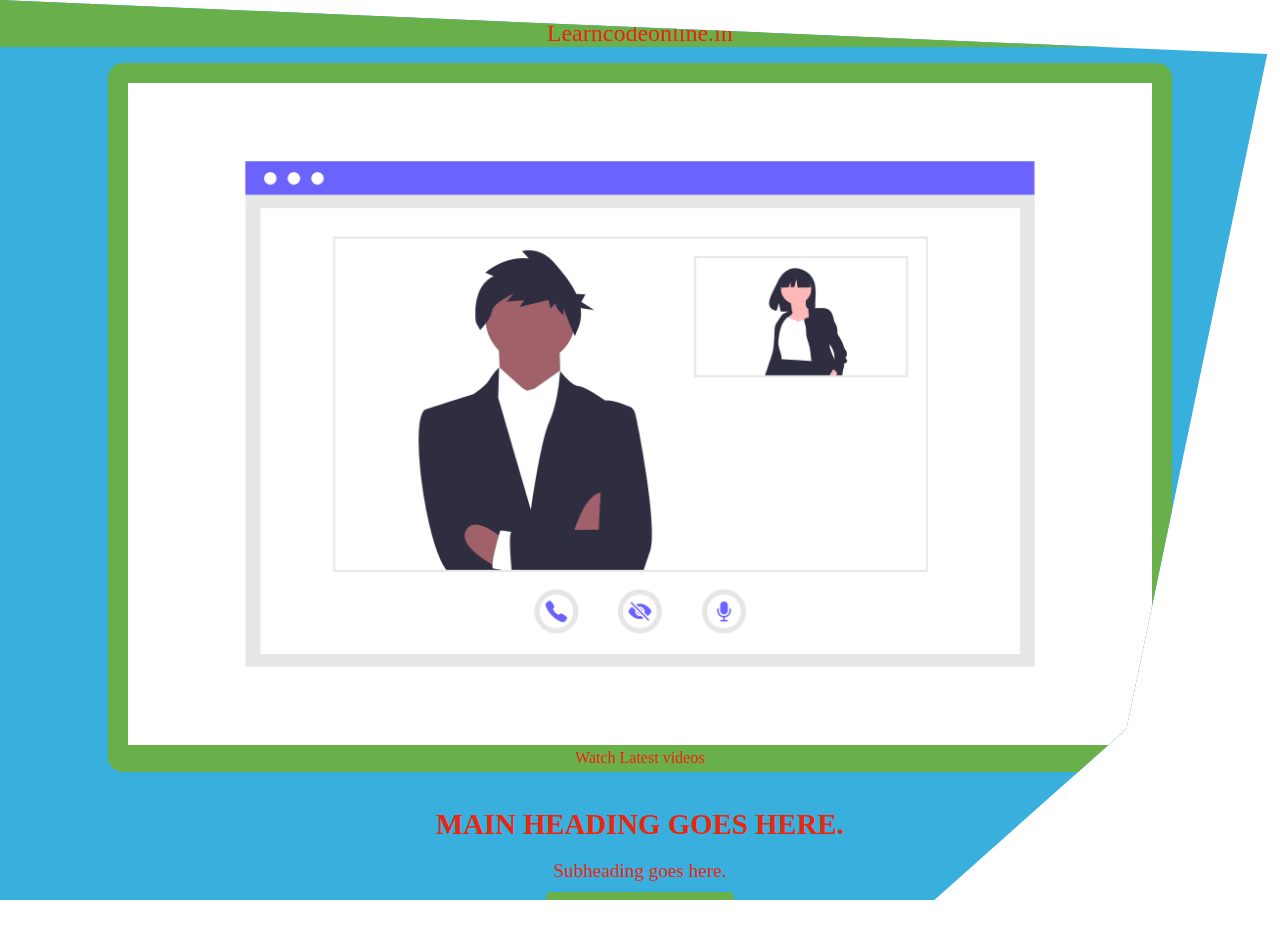
<file: index.html>
<!DOCTYPE html>
<html lang="en">
<head>
    <meta charset="UTF-8">
    <meta name="viewport" content="width=device-width, initial-scale=1.0">
    <link rel="stylesheet" href="css/style.css" >
    <title>A Simple LCO</title>
</head>
<body>
    <div class="container">
        <header> <a href="#">Learncodeonline.in</a></header>
        <main>
            <section id="mainimage">
                <img 
                    src="images/youtube.png" 
                    alt="youtube" 
                    width="100%" 
                    height="100%">
               </img>
                <p>Watch Latest videos</p>
            </section>
            <section id="mainbutton">
                <h1>Main Heading Goes Here.</h1>
                <p>Subheading goes here.</p>
                <a href="#">Subscribe Now</a>
            </section>
        </main>
    </div>
    
</body>
</html>
</file>
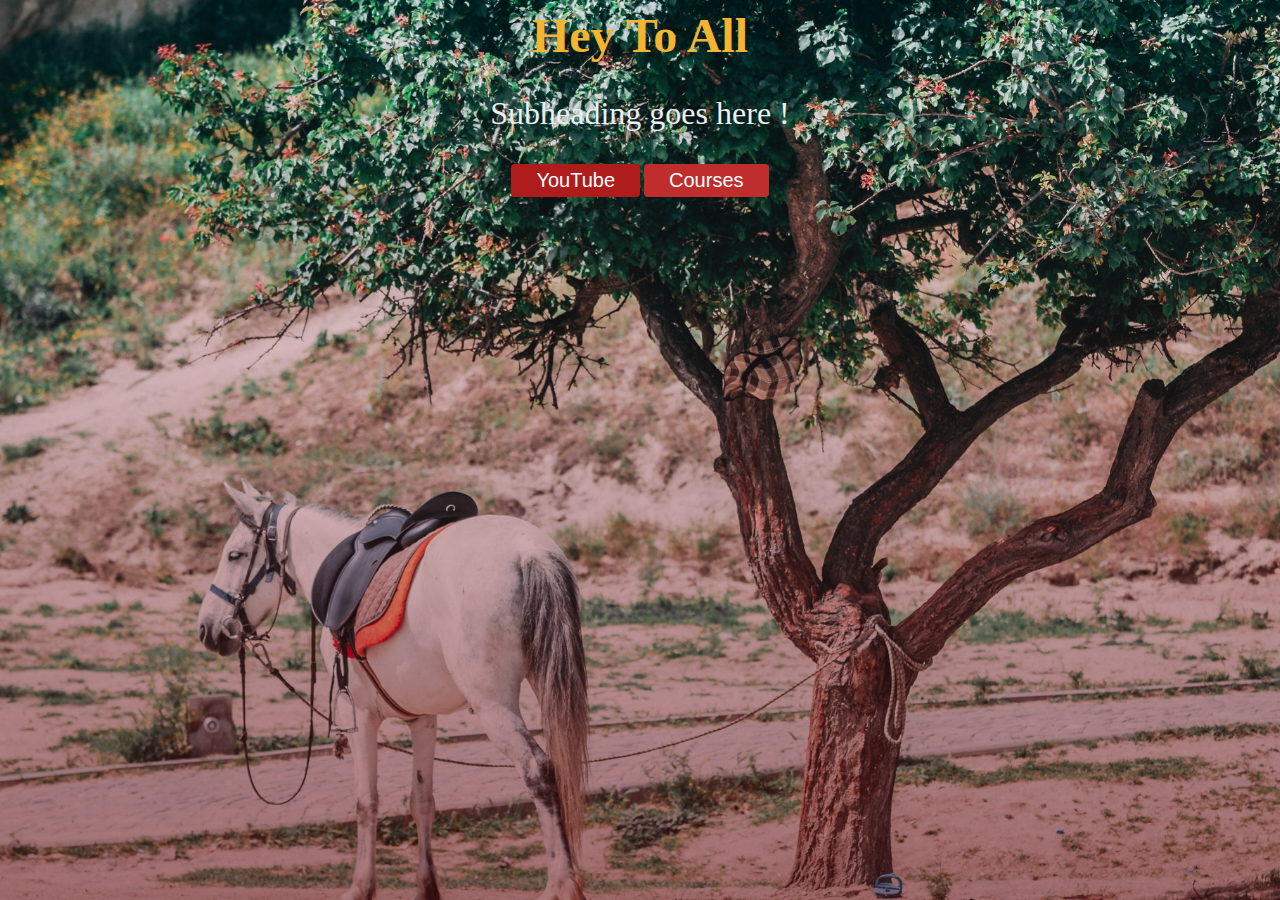
<file: about.html>
<!DOCTYPE html>
<html lang="en">
<head>
    <meta charset="UTF-8">
    <meta name="viewport" content="width=device-width, initial-scale=1.0">
    <link rel="stylesheet" href="about.css">
    <title>About LCO</title>
</head>
<body> 
    <h1>Hey To All</h1> 
    <p>Subheading goes here !</p>
    <div class="container">
        <button class="btn-youtube">YouTube</button>
        <button class="btn-courses">Courses</button>
    </div>
    
    
</body>
</html>
</file>
<file: css/style.css>
body, html {
  height: 100%;
}

body {
  margin: 0;
}

body .container {
  -webkit-clip-path: polygon(99% 6%, 88% 81%, 73% 100%, 0 100%, 0 0);
          clip-path: polygon(99% 6%, 88% 81%, 73% 100%, 0 100%, 0 0);
  background-color: #39afde;
  width: 100%;
  height: 100%;
  position: absolute;
  z-index: -1;
}

body header a {
  background-color: #6AB04A;
  color: #e7280f;
  text-decoration: none;
  font-size: 1.5rem;
  text-align: center;
  padding-top: 20px;
  display: block;
}

body main section#mainimage {
  background-color: #6AB04A;
  padding: 20px;
  margin: 1em auto;
  width: 80%;
  color: #e7280f;
  border-radius: 15px;
}

body main p {
  margin: 0;
  padding: 0;
  text-align: center;
  margin-bottom: -15px;
}

body main section#mainbutton {
  color: #e7280f;
  padding: 15px;
  text-align: center;
}

body main section#mainbutton h1 {
  font-size: 1.8em;
  margin-top: 5px;
  text-transform: uppercase;
}

body main section#mainbutton p {
  font-size: 1.2em;
  margin-bottom: 15px;
}

body main section#mainbutton a {
  margin-top: 15px;
  color: #e7280f;
  background-color: #6AB04A;
  padding: 5px 20px;
  text-decoration: none;
  font-size: 1.5em;
  border-radius: 5px;
}
/*# sourceMappingURL=style.css.map */
</file>
<file: about.css>
body .btn-youtube, body .btn-courses {
  display: inline-block;
  padding: 5px 25px;
  text-align: center;
  border-radius: 4px;
  color: #fff;
  border: none;
  font-size: 20px;
  background-color: #e74292;
}

html {
  height: 100vh;
  background-image: -webkit-gradient(linear, left top, left bottom, from(rgba(0, 45, 75, 0)), to(rgba(90, 3, 2, 0.5))), url("images/cover.jpg");
  background-image: linear-gradient(to bottom, rgba(0, 45, 75, 0), rgba(90, 3, 2, 0.5)), url("images/cover.jpg");
  background-size: cover;
  background-repeat: no-repeat;
  background-position: center center;
}

body h1 {
  color: #f3b431;
  text-align: center;
  margin-top: 5px;
  font-size: 3rem;
}

body p {
  color: #eaf0f1;
  text-align: center;
  font-size: 2rem;
}

body .container {
  text-align: center;
}

body .btn-youtube {
  background-color: #ae1c1c;
}

body .btn-courses {
  background-color: #bf2d2d;
}
/*# sourceMappingURL=about.css.map */
</file>
